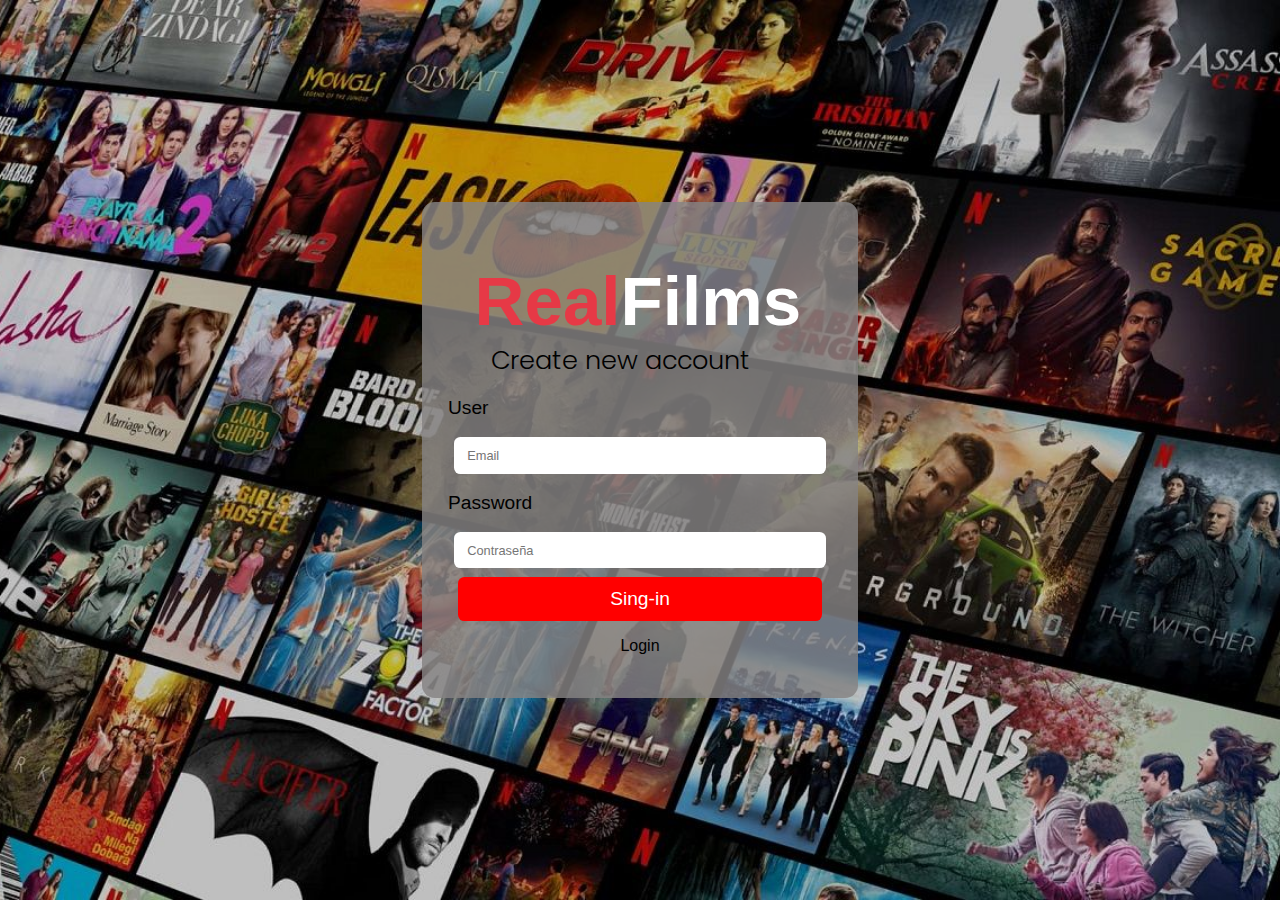
<file: html/createAccount.html>
<!DOCTYPE html>
<html lang="en">
<head>
    <meta charset="UTF-8">
    <meta name="viewport" content="width=device-width, initial-scale=1.0">
    <title> RealFilms Singin</title>
</head>
<body>
    <div class="Contenedor_Inicio">
        <div class="login_container">
            <div><img class="logo" src="../storage/img/RealFilms_Logo_Word.svg" alt="">
                <aside class="loginText"><h1>Create new account </h1></aside>
            </div>
            <div class="Contenedor_Formulario">
                <p class="text">User</p>
                <input type="text" class="User" placeholder="Email" >
                <p class="text">Password</p>
                <input type="password" class="Password" placeholder="Contraseña">
               <a><button class="BotonIniciar">Sing-in</button></a>
               <p><a href="../index.html">Login</a></p>
            </div>
        </div>
    </div>
    
</body>
<link rel="stylesheet" href="../styles/index.css">
<script src="../script/createAccount.js"></script>
</html>
</file>
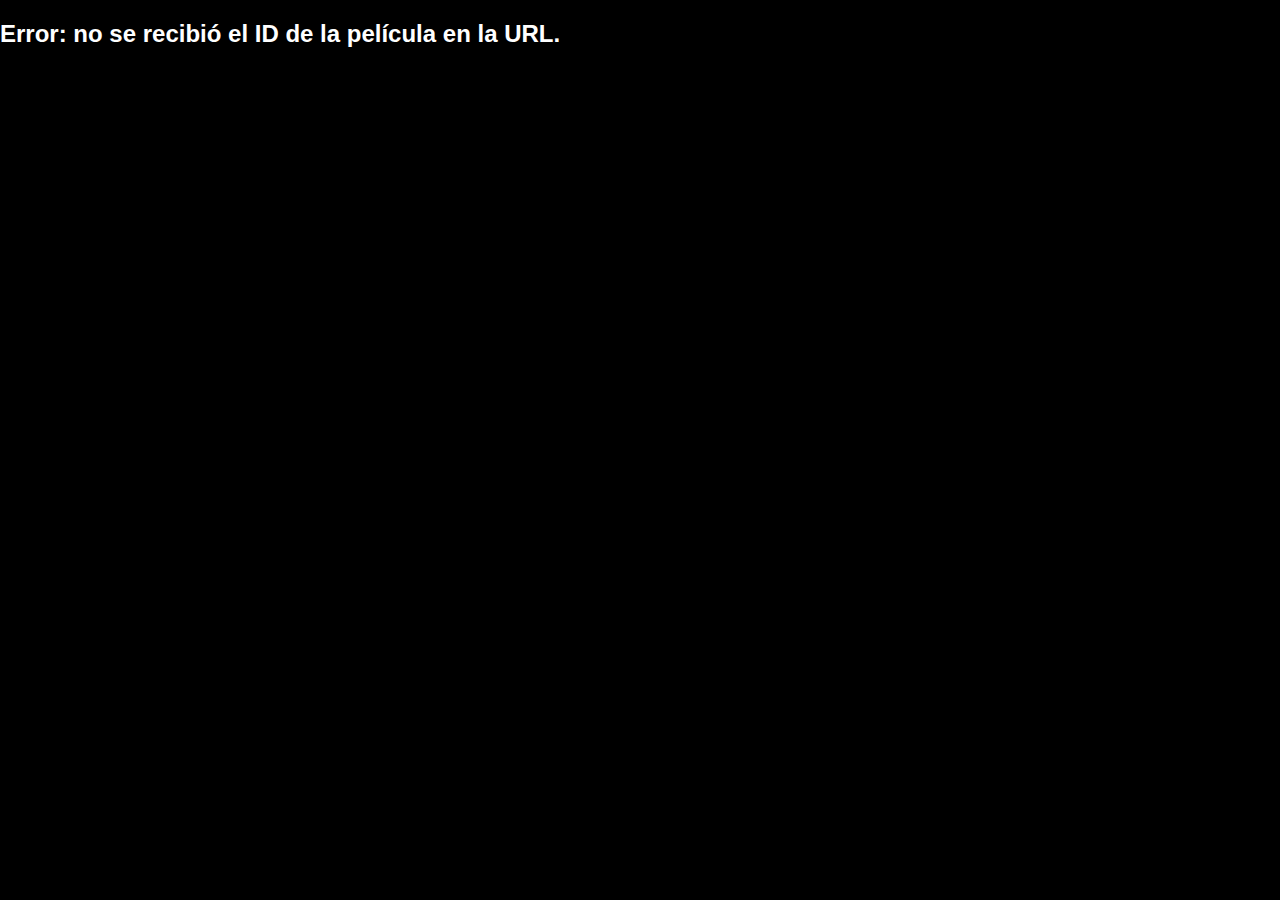
<file: html/peliculaAdmin.html>
<!DOCTYPE html>
<html lang="en">
<head>
  <meta charset="UTF-8">
  <meta name="viewport" content="width=device-width, initial-scale=1.0">
  <title>Detalle Película</title>
  <link rel="stylesheet" href="../styles/inicioUser.css">
</head>
<body>
     <header>
        <div class="encabezado">
            <img class="logo" src="../storage/img/RealFilms_Logo_Word.svg" alt="">
            <h1><a href="../html/inicioAdmin.html">HOME</a></h1>
            <h1><a href="#containerCarruseles">CATEGORIES</a></h1>
            <h1>USERS</h1>
            <div class="containerbusqueda">
              <input class="buscador" type="text" placeholder="SEARCH">
                <img class="lupa" src="" alt="">
            </div>
            <div class="usercontainer">
                <h2>user@gmail.com</h2>
                <img class="usericon" src="../storage/img/usericon.webp" alt="">
            </div>
        </div>
    </header>

  <div id="peliculaDetalle"></div>

<div class="modalContainer" id="modalUpdate" style="display: none;">
  <div class="modalContent">
    <span class="closeModal" id="closeUpdateModal">&times;</span>

    <div class="img">
      <img id="updateImg" src="../storage/img/img5.jpg" alt="">
    </div>

    <form class="modalForm" id="updateForm">
      <input type="text" id="updateTitulo" name="titulo" placeholder="Título">
      <textarea id="updateSummary" name="summary" placeholder="Resumen"></textarea>
      
      <input type="text" id="updateCategory" name="category" placeholder="Categoría">
      <input type="number" id="updateYear" name="year" placeholder="Año">
      <input type="number" id="updatePopularity" name="popularity" placeholder="Popularidad">

      <button type="submit">Update</button>
    </form>
  </div>
</div>


</body>
  <script src="../script/peliculasAdmin.js"></script>
  <link rel="stylesheet" href="../styles/peliculasAdmin.css">
</html>
</file>
<file: styles/index.css>
@font-face {
    font-family: font1;
    src: url(../storage/font/Poppins-Light.ttf);
}

body {
    margin: 0;
    padding: 0;
    font-family: Arial, sans-serif;
    background: url('../storage/img/fondo.jpg') no-repeat center center fixed;
    background-size: cover;
}

.Contenedor_Inicio {
    display: flex;
    justify-content: center;
    align-items: center;
    height: 100vh;
}

.login_container {
    width: 30vw;
    padding: 3vh 2vw;
    background: rgba(133, 131, 131, 0.829); 
    border-radius: 1vw;
    text-align: center;
    font-weight: lighter;
    color: white;
}

h1 {
    font-size: 2vw;
    font-weight: 100;
    font-family: "font1";
    margin-top: 1vh;
}

.loginText {
    color: black;
    width: 90%;
    margin-top: -7vh;
    font-size: 1.5vw;
}

.logo {
    width: 45vw;
    margin-bottom: 2vh;
    margin-left: 1.3vw;
}

input {
    width: 90%;
    padding: 1.2vh 1vw;
    margin: 1vh 0;
    border: none;
    border-radius: 0.5vw;
    font-size: 1vw;
}

.BotonIniciar {
    width: 95%;
    padding: 1.2vh 0;
    background: red;
    color: white;
    font-size: 1.2vw;
    border: none;
    border-radius: 0.5vw;
    cursor: pointer;
     font-size: 1.5vw;
}

.BotonIniciar:hover {
    background: darkred;
}

.text {
    text-align: left;
    color: black;
    margin: 1vh 0;
    font-size: 1.5vw;
}

a{
    text-decoration: none;
    color: black;
}
</file>
<file: styles/inicioUser.css>
body {
    margin: 0;
    padding: 0;
    font-family: Arial, sans-serif;
    background-color: rgb(0, 0, 0);
    color: white;
}

header {
    background: black;
    padding: 1vh 2vw;
}

.encabezado {
    display: flex;
    align-items: center;
    justify-content: space-between;
    gap: 2vw;
}

.logo {
    height: 6vh;
    cursor: pointer;
}

.encabezado h1 {
    font-size: 1.2vw;
    margin: 0 1vw;
    cursor: pointer;
}

.buscador {
    flex: 1;
    display: flex;
    justify-content:left;
    border: 1px solid white;
    border-radius: 2vw;
    padding: 0.7vh 1vw;
    font-size: 1vw;
}

.usercontainer {
    display: flex;
    align-items: center;
    gap: 1vw;
}

.usercontainer h2 {
    font-size: 1vw;
    margin: 0;
    font-weight: normal;
}

.usericon {
    height: 3vh;
    border-radius: 50%;
    cursor: pointer;
}

.carruselFotos {
  position: relative;
  width: 100%;        
  height: 100vh;     
  margin: 0;         
  overflow: hidden;
}

.slides {
  display: flex;
  transition: transform 0.5s ease-in-out;
  width: 100%;
  height: 100%;
}

.slides img {
  width: 100vw;      
  height: 100vh;    
  object-fit: cover;
  flex-shrink: 0;   
}

.carruselFotos::after {
  content: "";
  position: absolute;
  bottom: 0;
  left: 0;
  width: 100%;
  height: 150px;
  background: linear-gradient(to bottom, rgba(0,0,0,0) 0%, #000 100%);
  pointer-events: none;
}

.prev, .next {
  position: absolute;
  top: 50%;
  transform: translateY(-50%);
  background-color: rgba(0,0,0,0.5);
  border: none;
  color: white;
  font-size: 2rem;
  cursor: pointer;
  padding: 10px;
  border-radius: 50%;
  z-index: 10;
}
.prev { left: 10px; }
.next { right: 10px; }


.dots {
  position: absolute;
  bottom: 20px;
  left: 50%;
  transform: translateX(-50%);
  display: flex;
  gap: 8px;
}

.dot {
  width: 12px;
  height: 12px;
  background-color: #bbb;
  border-radius: 50%;
  cursor: pointer;
}
.dot.active {
  background-color: white;
}


.containerPopulares {
  position: relative;
  padding: 2vw;
  background: #000000;
  color: white;
  overflow: hidden;
}

.containerPopulares h2 {
  font-size: 2vw;
  margin-bottom: 1vw;
}

.carrusel {
  display: flex;
  gap: 1vw;
  transition: transform 0.5s ease-in-out;
}

.pelicula {
  flex: 0 0 calc(20% - 20px); 
  margin: 10px;            
  text-align: center;
}

.pelicula img {
  width: 100%;
  border-radius: 0.8vw;
}

.pelicula .titulo {
  margin: 0.8vw 0 0;
  font-weight: bold;
  font-size: clamp(12px, 1.2vw, 18px); 
}

.pelicula .año {
  margin: 0;
  font-size: clamp(10px, 1vw, 16px);   
  color: #aaa;
}


button.prevPopular, button.nextPopular {
  position: absolute;
  top: 50%;
  transform: translateY(-50%);
  background: rgba(0,0,0,0.5);
  border: none;
  color: white;
  font-size: 2vw;
  padding: 0.5vw;
  cursor: pointer;
}

button.prevPopular { left: 0; }
button.nextPopular { right: 0; }





.modalContainer {
  background: #111;
  border-radius: 20px;
  width: min(90%, 600px); 
  max-height: 90vh;
  overflow-y: auto;
  margin: auto;
  color: white;
  padding: 0 0 20px 0;
  font-family: "Poppins", Arial, sans-serif;
  box-shadow: 0 8px 25px rgba(0,0,0,0.6);
  position: relative;
}


.modalContainer .img {
  position: relative;
  width: 100%;
  height: clamp(150px, 25vh, 250px); 
  border-radius: 20px 20px 0 0;
  overflow: hidden;
}

.modalContainer .img img {
  width: 100%;
  height: 100%;
  object-fit: cover;
}

.modalContainer .img::after {
  content: "";
  position: absolute;
  bottom: 0;
  left: 0;
  width: 100%;
  height: 70%;
  background: linear-gradient(to top, rgba(17,17,17,1), rgba(17,17,17,0));
}

.modalContainer .titulo {
  font-size: clamp(1rem, 2.2vw, 1.5rem);
  font-weight: bold;
  text-align: center;
  margin: 15px 0 5px;
  text-transform: uppercase;
}

.modalContainer .summary {
  font-size: clamp(0.8rem, 1.5vw, 1rem);
  text-align: center;
  color: #ccc;
  margin-bottom: 15px;
  padding: 0 20px;
}

.details {
  display: flex;
  justify-content: space-around;
  margin: 20px 0;
  text-align: center;
  flex-wrap: wrap; 
  gap: 1rem;
}

.details div p:first-child {
  font-weight: bold;
  margin-bottom: 5px;
  color: #aaa;
}

.details div p:last-child {
  font-size: clamp(0.8rem, 1vw, 0.9rem);
}

/* Botones */
.bottonsContainer {
  display: flex;
  justify-content: center;
  gap: 2rem;
  margin: 20px 0;
  flex-wrap: wrap;
}

.bottonUpdate,
.bottonDelete {
  padding: 0.6em 2em;
  border-radius: 30px;
  cursor: pointer;
  font-weight: bold;
  text-align: center;
  transition: background 0.3s ease;
  background: #e50914;
  font-size: clamp(0.8rem, 1vw, 1rem);
  border: none;
}

.bottonDelete:hover, .bottonUpdate:hover {
  background: #8b0000;
}

.reviewsContainer {
  text-align: center;
  margin: 20px 0 10px;
}

.addreviewcontainer {
  width: min(90%, 600px);
  display: flex;
  align-items: center;
  justify-content: space-between;
  margin: 1rem auto;       
  padding: 0.75rem 1rem;    
  border-radius: 8px;      
  color: white;    
  font-weight: 600;         
}

.plusicon {
  width: 24px;
  height: 24px;
  cursor: pointer;
}


.reviewsContainer p:first-child {
  font-weight: bold;
  font-size: clamp(1rem, 2vw, 1.25rem);
  margin-bottom: 5px;
}

.reviewsContainer p:last-child {
  color: #aaa;
  font-style: italic;
}
.resenaContainer {
  display: flex;
  flex-direction: column;
  gap: 1rem;
  margin-top: 1rem;
}

.reviewCard {
  display: flex;
  justify-content: space-between; 
  align-items: center;
  background: #ffffff;
  color: #000000;
  padding: 1rem;
  border-radius: 10px;
}

.reviewLeft {
  display: flex;
  align-items: center;
  gap: 1rem;
  flex: 1; 
}

.avatar {
  width: 40px;
  height: 40px;
  border-radius: 50%;
  background: #3b82f6;
  color: white;
  display: flex;
  align-items: center;
  justify-content: center;
  font-weight: bold;
}

.reviewText {
  display: flex;
  flex-direction: column;
}

.reviewName {
  font-weight: bold;
  margin: 0;
}

.reviewComment {
  font-size: 0.9rem;
  margin: 0;
}

.reviewRight {
  display: flex;
  align-items: center;
  gap: 1rem;
}

.reviewScore {
  font-weight: bold;
}

.like-dislike {
  display: flex;
  gap: 0.5rem;
}

.like-dislike .fa {
  font-size: 20px;
  cursor: pointer;
  transition: color 0.3s ease;
}

.like-dislike .fa.like {
  color: green;
}

.like-dislike .fa.dislike {
  color: red;
}



.modalContainer {
  position: fixed;
  top: 50%;
  left: 50%;
  transform: translate(-50%, -50%);
  background: #111;
  color: #fff;
  padding: 20px;
  border-radius: 12px;
  width: 60%;
  max-width: 700px;
  z-index: 1000;
  box-shadow: 0 0 15px rgba(0,0,0,0.7);
}

.closeModal {
  position: absolute;
  top: 10px;
  right: 20px;
  font-size: 28px;
  cursor: pointer;
  color: #fff;
}




.reviewInput {
  width: 85%;
  padding: 10px;
  border-radius: 10px;
  border: none;
  background-color: #e6f0ff; 
  font-size: 14px;
  color: #000;
  resize: none;
  margin-bottom: 15px;
  box-sizing: border-box;
}

.rangeContainer {
  width: 100%;
  display: flex;
 justify-content: center;
  margin: 15px 0;
}

.rangeSlider {
  -webkit-appearance: none;
  width: 80%;
  height: 6px;
  background: #d3d3d3;
  border-radius: 5px;
  outline: none;
}

/* Estilo barra (Webkit: Chrome, Edge, Safari) */
.rangeSlider::-webkit-slider-runnable-track {
  height: 6px;
  background: #2196f3; /* azul */
  border-radius: 5px;
}

.rangeSlider::-webkit-slider-thumb {
  -webkit-appearance: none;
  appearance: none;
  width: 18px;
  height: 18px;
  border-radius: 50%;
  background: #fff;
  border: 2px solid #2196f3;
  cursor: pointer;
  margin-top: -6px; /* centra el círculo */
}

/* Estilo barra (Firefox) */
.rangeSlider::-moz-range-track {
  height: 6px;
  background: #2196f3;
  border-radius: 5px;
}

.rangeSlider::-moz-range-thumb {
  width: 10px;
  height: 18px;
  border-radius: 50%;
  background: #fff;
  border: 2px solid #2196f3;
  cursor: pointer;
}


.sendReviewBtn {
  width: 25%;
  padding: 12px;
  background: #e50914; 
  color: #fff;
  font-size: 16px;
  font-weight: bold;
  border: none;
  border-radius: 25px;
  cursor: pointer;
}

.sendReviewBtn:hover {
  background: #b20710; 
}
</file>
<file: styles/peliculasAdmin.css>
body {
    margin: 0;
    padding: 0;
    font-family: Arial, sans-serif;
    background-color: rgb(0, 0, 0);
    color: white;
}
header {
    background: black;
    padding: 1vh 2vw;
}
.encabezado {
    display: flex;
    align-items: center;
    justify-content: space-between;
    gap: 2vw;
}
.logo {
    height: 6vh;
    cursor: pointer;
}
.encabezado h1 {
    font-size: 1.2vw;
    margin: 0 1vw;
    cursor: pointer;
}
.buscador {
    flex: 1;
    display: flex;
    justify-content:left;
    border: 1px solid rgb(255, 255, 255);
    background-color: #000;
    border-radius: 2vw;
    padding: 0.7vh 2vw;
    font-size: 1vw;
}
.containerbusqueda{
    flex: 1;
    display: flex;
    justify-content:left;
    background-color: #000;
    border-radius: 2vw;
    padding: 0.7vh 2vw;
    font-size: 1vw;
}
.usercontainer {
    display: flex;
    align-items: center;
    gap: 1vw;
}
.input{
     flex: 1;
    display: flex;
    justify-content:left;
    border: 1px solid rgb(255, 255, 255);
    
    border-radius: 2vw;
    padding: 0.7vh 1vw;
    font-size: 1vw;
    background-color: #000;
    color: white;
}

.usericon {
    height: 3vh;
    border-radius: 50%;
    cursor: pointer;
}
.peliculaDetalle {
  display: flex;
  flex-direction: column;
  align-items: center;
  background-color: #000;
  color: #fff;
}

.banner {
  width: 100%;
  max-height: 400px;
  overflow: hidden;
  position: relative;
}

.banner img {
  width: 100%;
  height: auto;
  object-fit: cover;
  display: block;
}

.banner::after {
  content: "";
  position: absolute;
  bottom: 0;
  left: 0;
  width: 100%;
  height: 50%; 
  background: linear-gradient(to bottom, rgba(0,0,0,0) 0%, #000 100%);
  pointer-events: none; 
}

.detalleContenido {
  background: rgba(0, 0, 0, 0.9); 
  width: 100%;
  padding: 40px 20px;
  text-align: center;
}

.detalleContenido h2 {
  font-size: 6vw;
  margin-bottom: 15px;
}

.detalleContenido .summary {
  font-size: 16px;
  line-height: 1.5;
  margin-bottom: 30px;
  max-width: 700px;
  margin-left: auto;
  margin-right: auto;
}

.meta {
  display: flex;
  justify-content: space-around; 
  width: 100%;
  max-width: 1000px;
  margin: 0 auto 30px auto; 
}

.meta div {
  flex: 1; 
  text-align: center;
  font-size: 2vw;
}


.meta strong {
  display: block;
  font-size: 3vw;
  margin-bottom: 5px;
}

.acciones {
  display: flex;
  justify-content: center;
  gap: 50px;
}

.acciones button {
  padding: 16px 60px;
  border: none;
  border-radius: 25px;
  background-color: #d62828;
  color: white;
  font-weight: bold;
  font-size: 16px;
  cursor: pointer;
  transition: 0.3s;
}

.acciones button:hover {
  background-color: #f94144;
}

.modalContainer {
 
  width: 100%;
  height: 100%;
  background: rgba(0,0,0,0.8);
  display: flex;
  justify-content: center;
  align-items: center;
  z-index: 2000;
}

.modalContainer .modalContent {
  background: #111;
  color: #fff;
  padding: 25px;
  border-radius: 15px;
  width: 90%;
  max-width: 600px;  
  text-align: center;
  box-shadow: 0 5px 20px rgba(0,0,0,0.5);
}


.modalContainer .modalContent .img img {
  width: 100%;
  border-radius: 12px;
  margin-bottom: 20px;
  object-fit: cover;
  max-height: 200px;
}


.modalContainer .modalForm {
  display: flex;
  flex-direction: column;
  gap: 15px;

}


.modalContainer input,
.modalContainer textarea {
  width: 90%;
  padding: 12px;
  border-radius: 8px;
  border: none;
  font-size: 14px;
  background: #222;
  color: #fff;
  outline: none;
}

.modalContainer textarea {
  min-height: 80px;
}

.modalContainer .metaUpdate {
  display: flex;
  justify-content: space-around;
  width: 100%;
  margin: 10px 0;
}

.modalContainer .metaUpdate div {
  text-align: center;
  flex: 1;
}

.modalContainer .metaUpdate strong {
  display: block;
  font-size: 16px;
  margin-bottom: 5px;
}

.modalContainer button {
  width: 90%;
  padding: 14px;
  border-radius: 8px;
  border: none;
  font-weight: bold;
  font-size: 15px;
  background: #d62828;
  color: white;
}

a{
  text-decoration: none;
  color: white;
}


h2{
  font-size: 1.5vw;
}

@media (max-width: 480px) {
  header {
    padding: 10px;
  }

  .encabezado {
    flex-direction: column;
    align-items: center;
    gap: 10px;
  }

  .logo {
    height: 40px;
  }

  .encabezado h1 {
    font-size: 16px;
    margin: 5px 0;
  }

  nav a {
    font-size: 14px;
    margin: 3px 8px;
    display: inline-block; 
  }

  .buscador,
  .input,
  .containerbusqueda {
    width: 100%;
    max-width: 300px;
    font-size: 14px;
    padding: 8px 12px;
    border-radius: 8px;
  }

  .usercontainer {
    flex-direction: row;
    justify-content: center;
    gap: 8px;
    font-size: 12px;
  }

  .usericon {
    height: 28px;
  }

  
  .detalleContenido {
    padding: 20px 10px;
  }

  .detalleContenido h2 {
    font-size: 22px; 
    line-height: 1.2;
  }

  .detalleContenido .summary {
    font-size: 13px;
    line-height: 1.4;
    padding: 0 5px;
  }


  .meta {
    flex-direction: column;
    gap: 10px;
  }

  .meta div {
    font-size: 14px;
  }

  .meta strong {
    font-size: 16px;
  }

  /* 🔎 Botones */
  .acciones {
    flex-direction: column;
    gap: 10px;
  }

  .acciones button {
    width: 100%;
    max-width: 280px;
    padding: 12px;
    font-size: 14px;
  }

  .modalContainer .modalContent {
    width: 95%;
    padding: 15px;
    font-size: 14px;
  }

  .modalContainer input,
  .modalContainer textarea {
    font-size: 13px;
  }
}


.action-buttons {
  display: flex;
  flex-direction: column;
  gap: 15px;
  align-items: center; 
  margin-top: 20px;
}

.action-buttons button {
  background-color: #d32f2f;
  color: #fff;
  border: none;
  border-radius: 25px;
  padding: 12px 25px;
  font-size: 16px;
  font-weight: bold;
  cursor: pointer;
  width: 100%;       
  max-width: 250px;  
}

.action-buttons button:hover {
  background-color: #b71c1c;
}
</file>
